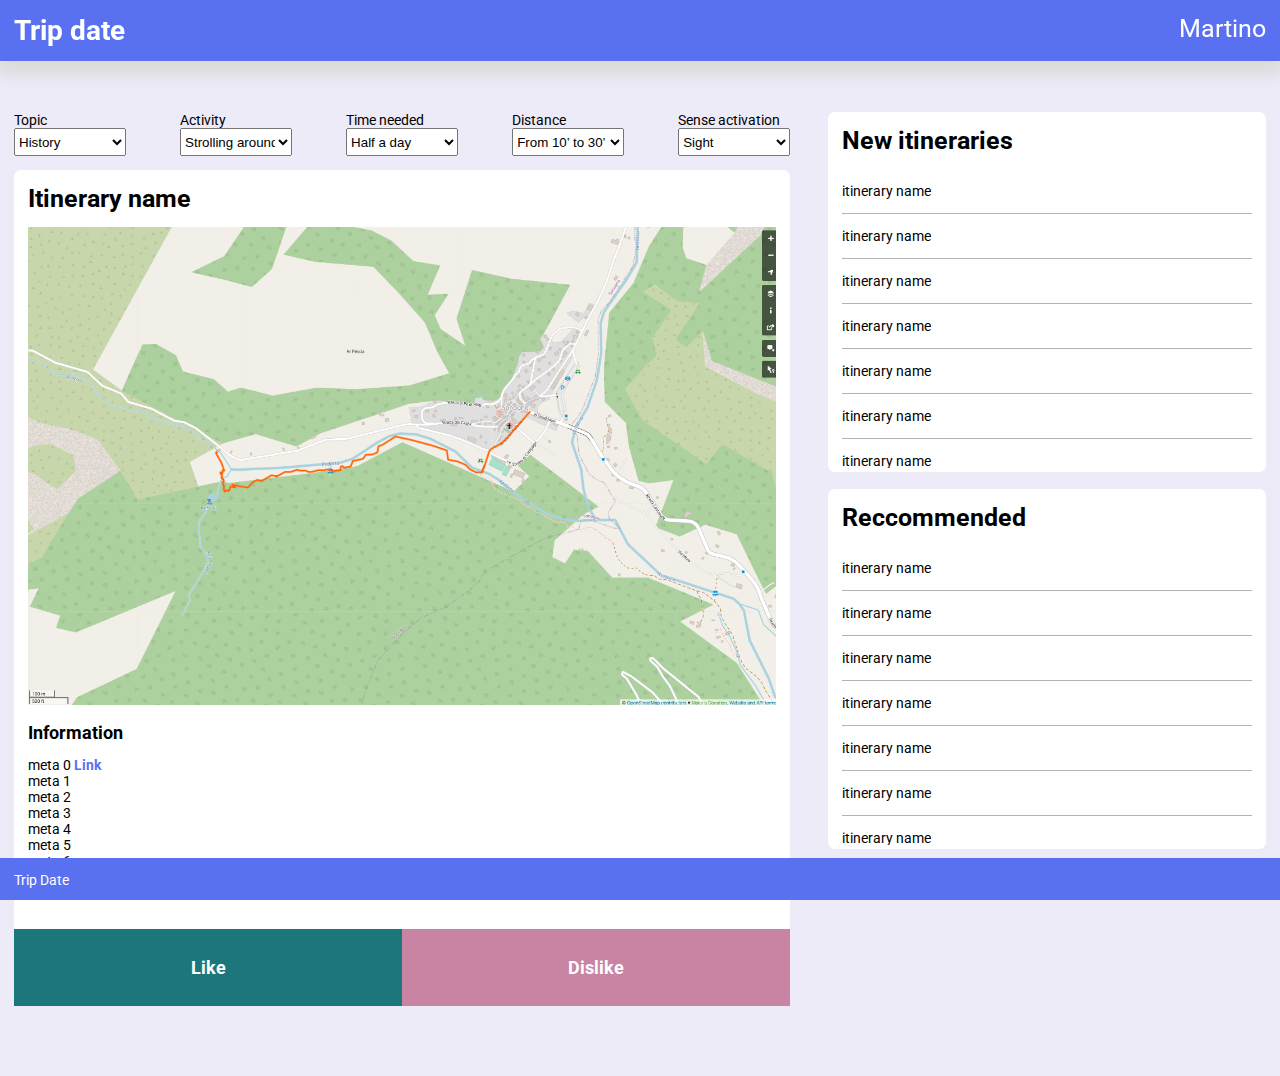
<file: index.html>
<!DOCTYPE html>
<html>
    <head>
        <meta charset="utf-8">
        <title>Trip date</title>
        <meta name="description"                           content="Trip date">
        <meta name="author"                                content="Giovanni Profeta, Valerio Boz, Iolanda Pensa, Marta Pucciarelli, vanessa De Luca, Irene Vanini">
        <meta name="viewport"                              content="width=device-width, initial-scale=1">
        <meta name="mobile-web-app-capable"                content="yes">
        <meta name="apple-mobile-web-app-capable"          content="yes">
        <meta name="theme-color"                           content="black"> <!-- Chrome, Firefox OS and Opera -->
        <meta name="msapplication-navbutton-color"         content="black"> <!-- Windows Phone -->
        <meta name="apple-mobile-web-app-status-bar-style" content="black"> <!-- iOS Safari -->
        <link rel="stylesheet" href="assets/style/style.css">
        <link href="https://fonts.googleapis.com/css2?family=Roboto:wght@300;400;700&display=swap" rel="stylesheet">
        <script src="https://ajax.googleapis.com/ajax/libs/jquery/3.5.1/jquery.min.js"></script>
        <script type="text/javascript" src="assets/script/function.js"></script>
    </head>
    <body>
        <header id="header">
            <h1><a href="">Trip date</a></h1>
            <div>
                <!-- <h2><a href="liked">Liked</a></h2> -->
                <h2><a href="profile">Martino</a></h2>
            </div>
        </header>
        <main>
            <section>
                <div id="filters_box">
                    <div id="">
                        <label for="topic">Topic</label><br/>
                        <select name="filters" id="filters">
                            <option value="history">History</option>
                            <option value="legends">Legends</option>
                            <option value="landscapes">Landscapes</option>
                            <option value="fauna">Fauna</option>
                            <option value="flora">Flora</option>
                        </select>
                    </div>
                    <div id="">
                        <label for="activity">Activity</label><br/>
                        <select name="filters" id="filters">
                            <option value="strolling">Strolling around</option>
                            <option value="hiking">Hiking</option>
                            <option value="trekking">Trekking</option>
                            <option value="running">Running</option>
                            <option value="biking">Biking</option>
                        </select>
                    </div>
                    <div id="">
                        <label for="activity">Time needed</label><br/>
                        <select name="filters" id="filters">
                            <option value="half-a-day">Half a day</option>
                            <option value="one-day">One day</option>
                            <option value="weekend">A weekend</option>
                            <option value="week">A week</option>
                        </select>
                    </div>
                    <div id="">
                        <label for="distance">Distance</label><br/>
                        <select name="filters" id="filters">
                            <option value="10-30">From 10’ to 30’</option>
                            <option value="30-60">From 30’ to 1h</option>
                            <option value="60-180">From 1 h to 3 h</option>
                            <option value=">180">More than 3h</option>
                        </select>
                    </div>
                    <div id="">
                        <label for="sense">Sense activation</label><br/>
                        <select name="filters" id="filters">
                            <option value="sight">Sight</option>
                            <option value="smell">Smell</option>
                            <option value="hearing">Hearing</option>
                            <option value="touch">Touch</option>
                            <option value="taste">Taste</option>
                        </select>
                    </div>
                </div>
                <div id="itinerary">
                    <div class="container">
                        <h2>Itinerary name</h2>
                        <img src="assets/images/itinerario_verzasca.png">
                        <div>
                            <h3>Information</h3>
                            <div>meta 0 <a href="">Link</a></div>
                            <div>meta 1</div>
                            <div>meta 2</div>
                            <div>meta 3</div>
                            <div>meta 4</div>
                            <div>meta 5</div>
                            <div>meta 6</div>
                            <div>meta 7</div>
                            <div>meta 8</div>
                        </div>
                    </div>
                    <div id="buttons">
                        <div id="like" class="container"><h3>Like</h3></div>
                        <div id="dislike" class="container"><h3>Dislike</h3></div>
                    </div>
                </div>
            </section>
            <aside>
                <div id="new">
                    <h2>New itineraries</h2>
                    <ul>
                        <li>itinerary name</li>
                        <li>itinerary name</li>
                        <li>itinerary name</li>
                        <li>itinerary name</li>
                        <li>itinerary name</li>
                        <li>itinerary name</li>
                        <li>itinerary name</li>
                        <li>itinerary name</li>
                        <li>itinerary name</li>
                        <li>itinerary name</li>
                    </ul>
                </div>
                <div id="reccommended">
                    <h2>Reccommended</h2>
                    <ul>
                        <li>itinerary name</li>
                        <li>itinerary name</li>
                        <li>itinerary name</li>
                        <li>itinerary name</li>
                        <li>itinerary name</li>
                        <li>itinerary name</li>
                        <li>itinerary name</li>
                        <li>itinerary name</li>
                        <li>itinerary name</li>
                        <li>itinerary name</li>
                    </ul>
                    </ul>
                </div>
            </aside>
        </main>
        <footer>
            Trip Date
        </footer>
    </body>
</html>
</file>
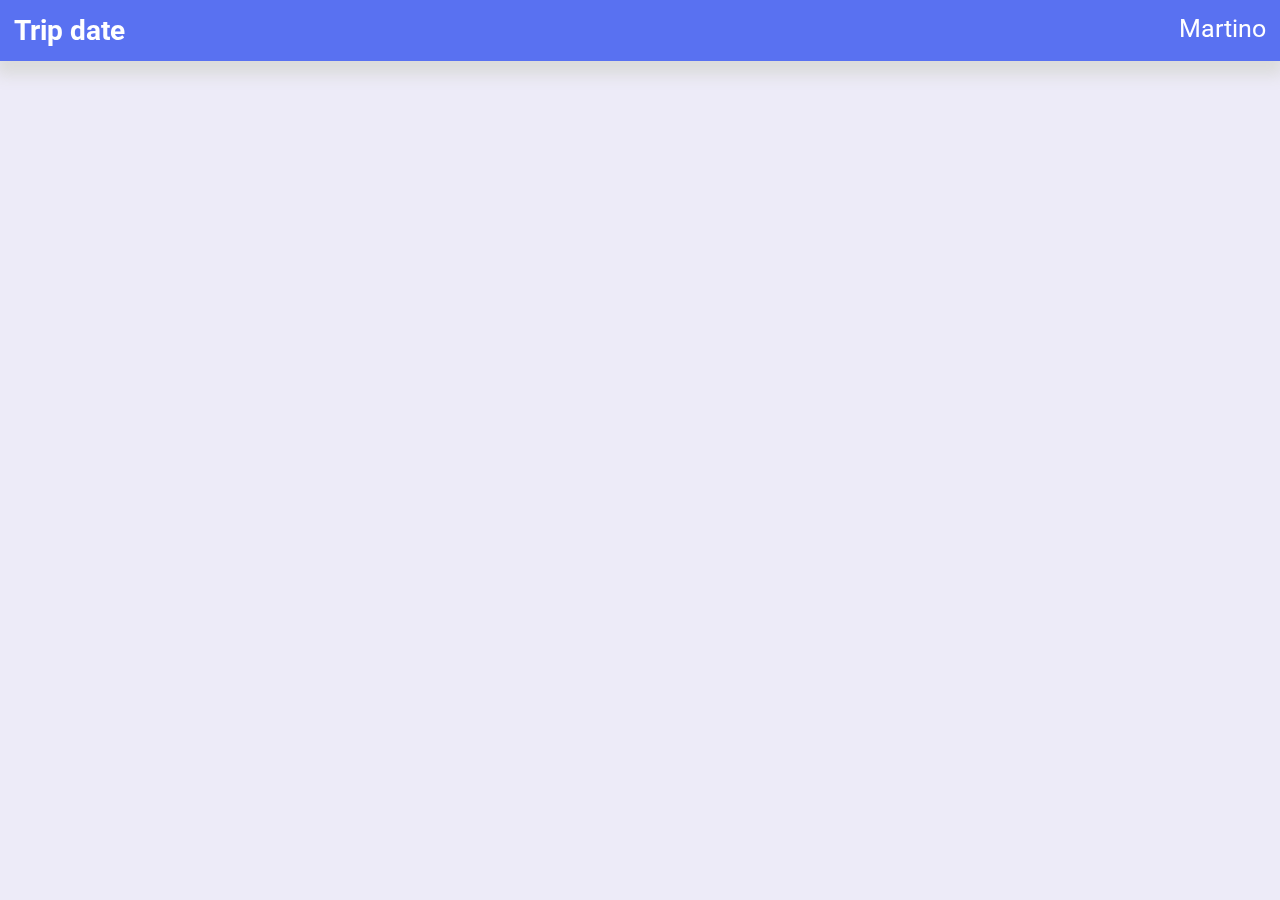
<file: liked/index.html>
<!DOCTYPE html>
<html>
    <head>
        <meta charset="utf-8">
        <title>Trip date</title>
        <meta name="description"                           content="Trip date">
        <meta name="author"                                content="Giovanni Profeta, Valerio Boz, Iolanda Pensa, Marta Pucciarelli, vanessa De Luca, Irene Vanini">
        <meta name="viewport"                              content="width=device-width, initial-scale=1">
        <meta name="mobile-web-app-capable"                content="yes">
        <meta name="apple-mobile-web-app-capable"          content="yes">
        <meta name="theme-color"                           content="black"> <!-- Chrome, Firefox OS and Opera -->
        <meta name="msapplication-navbutton-color"         content="black"> <!-- Windows Phone -->
        <meta name="apple-mobile-web-app-status-bar-style" content="black"> <!-- iOS Safari -->
        <link rel="stylesheet" href="../assets/style/style.css">
        <link href="https://fonts.googleapis.com/css2?family=Roboto:wght@300;400;700&display=swap" rel="stylesheet">
        <script src="https://ajax.googleapis.com/ajax/libs/jquery/3.5.1/jquery.min.js"></script>
        <script type="text/javascript" src="../assets/script/function.js"></script>
    </head>
    <body>
        <header id="header">
            <h1><a href="../">Trip date</a></h1>
            <div>
                <!-- <h2><a href="../liked">Liked</a></h2> -->
                <h2><a href="../profile">Martino</a></h2>
            </div>
        </header>
    </body>
</html>
</file>
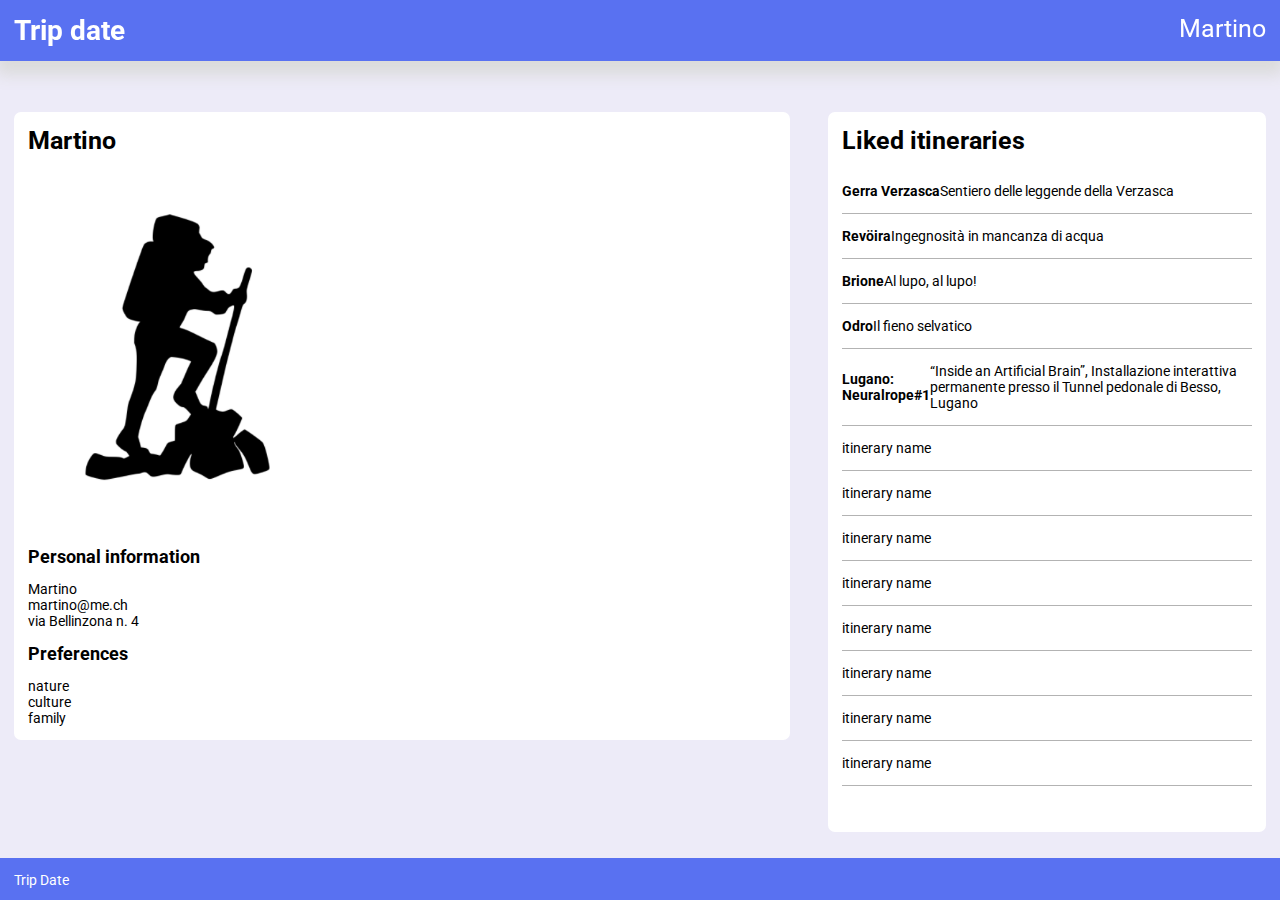
<file: profile/index.html>
<!DOCTYPE html>
<html>
    <head>
        <meta charset="utf-8">
        <title>Trip date</title>
        <meta name="description"                           content="Trip date">
        <meta name="author"                                content="Giovanni Profeta, Valerio Boz, Iolanda Pensa, Marta Pucciarelli, vanessa De Luca, Irene Vanini">
        <meta name="viewport"                              content="width=device-width, initial-scale=1">
        <meta name="mobile-web-app-capable"                content="yes">
        <meta name="apple-mobile-web-app-capable"          content="yes">
        <meta name="theme-color"                           content="black"> <!-- Chrome, Firefox OS and Opera -->
        <meta name="msapplication-navbutton-color"         content="black"> <!-- Windows Phone -->
        <meta name="apple-mobile-web-app-status-bar-style" content="black"> <!-- iOS Safari -->
        <link rel="stylesheet" href="../assets/style/style.css">
        <link href="https://fonts.googleapis.com/css2?family=Roboto:wght@300;400;700&display=swap" rel="stylesheet">
        <script src="https://ajax.googleapis.com/ajax/libs/jquery/3.5.1/jquery.min.js"></script>
        <script type="text/javascript" src="../assets/script/function.js"></script>
    </head>
    <body>
        <header id="header">
            <h1><a href="../">Trip date</a></h1>
            <div>
                <!-- <h2><a href="../liked">Liked</a></h2> -->
                <h2><a href="../profile">Martino</a></h2>
            </div>
        </header>
        <main>
            <section>
                <div id="profile">
                    <div class="container">
                        <h2>Martino</h2>
                        <img src="../assets/images/profile.png" width="418" height="502" style="width: 300px; height: auto;">
                        <div>
                            <h3>Personal information</h3>
                            <div>Martino</div>
                            <div>martino@me.ch</div>
                            <div>via Bellinzona n. 4</div>

                            <h3>Preferences</h3>
                            <div>nature</div>
                            <div>culture</div>
                            <div>family</div>
                        </div>
                    </div>
                </div>
            </section>
            <aside>
                 <div id="liked">
                    <h2>Liked itineraries</h2>
                    <ul>
                        <li><span class="trip">Gerra Verzasca</span><span>Sentiero delle leggende della Verzasca</span></li>
                        <li><span class="trip">Revöira</span><span>Ingegnosità in mancanza di acqua</span></li>
                        <li><span class="trip">Brione</span><span>Al lupo, al lupo!</span></li>
                        <li><span class="trip">Odro</span><span>Il fieno selvatico</span></li>
                        <li><span class="trip">Lugano: Neuralrope#1</span><span>“Inside an Artificial Brain”, Installazione interattiva permanente presso il Tunnel pedonale di Besso, Lugano</span></li>
                        <li>itinerary name</li>
                        <li>itinerary name</li>
                        <li>itinerary name</li>
                        <li>itinerary name</li>
                        <li>itinerary name</li>
                        <li>itinerary name</li>
                        <li>itinerary name</li>
                        <li>itinerary name</li>
                        <li>itinerary name</li>
                        <li>itinerary name</li>
                        <li>itinerary name</li>
                        <li>itinerary name</li>
                        <li>itinerary name</li>
                        <li>itinerary name</li>
                        <li>itinerary name</li>
                        <li>itinerary name</li>
                        <li>itinerary name</li>
                    </ul>
                </div>
            </aside>
        </main>
        <footer>
            Trip Date
        </footer>
    </body>
</html>
</file>
<file: assets/style/style.css>
/* ----------------- */
html {
  box-sizing: border-box; }

*, *:before, *:after {
  box-sizing: inherit; }

body {
  margin: 0;
  padding: 0;
  font-family: "Roboto", sans-serif;
  background-color: #EDEBF8;
  font-size: 14px; }

a, a:visited {
  text-decoration: none;
  color: #5971F1; }

a:hover {
  text-decoration: none; }

ul {
  margin: 0;
  padding: 0;
  list-style: none; }

h1, h2, h3 {
  margin: 0; }

h2 {
  font-size: 25.2px; }

h3 {
  font-size: 18.2px; }

img {
  max-width: 100%; }

section {
  margin: 0;
  padding: 0; }

header {
  position: fixed;
  width: 100%;
  background-color: #5971F1;
  display: flex;
  justify-content: space-between;
  padding: 14px;
  -webkit-box-shadow: 0px 10px 15px 4px #dbdbdb;
  -moz-box-shadow: 0px 10px 15px 4px #dbdbdb;
  box-shadow: 0px 10px 15px 4px #dbdbdb;
  z-index: 999; }
  header h2 {
    display: inline;
    padding-left: 14px;
    font-weight: normal; }
    header h2 a {
      color: #FFF !important; }
  header h1 a {
    color: #FFF !important; }

.container {
  padding: 14px; }

#filters_box {
  display: flex;
  justify-content: space-between;
  position: relative;
  margin-bottom: 14px; }
  #filters_box select {
    height: 28px;
    width: 112px; }

main {
  display: flex;
  justify-content: space-between;
  position: relative;
  top: 112px;
  margin: 0 14px 14px; }
  main a {
    color: #5971F1;
    font-weight: bold; }
  main section {
    width: 62%;
    margin-bottom: 56px; }
    main section #itinerary, main section #profile {
      background-color: #FFF;
      border-radius: 7px; }
    main section h2 {
      margin-bottom: 14px; }
    main section h3 {
      margin: 14px 0; }
    main section #itinerary_info {
      margin-bottom: 14px; }
    main section #buttons {
      width: 100%;
      margin: 14px 0;
      cursor: pointer;
      display: flex;
      justify-content: space-between; }
      main section #buttons div {
        text-align: center;
        width: 50%;
        color: white; }
      main section #buttons #like {
        background-color: #1c777d; }
      main section #buttons #like:hover {
        background-color: #134f53; }
      main section #buttons #dislike {
        background-color: #c984a3; }
      main section #buttons #dislike:hover {
        background-color: #b96188; }
  main aside {
    width: 35%; }
    main aside div {
      margin-bottom: 16.8px;
      height: 40vh;
      border-radius: 7px;
      padding: 14px;
      background-color: #FFF; }
      main aside div h2 {
        padding-bottom: 14px; }
      main aside div ul {
        height: 90%;
        overflow: scroll; }
      main aside div li {
        padding: 14px 0;
        border-bottom: 1px solid #b3b3b3;
        cursor: pointer;
        display: flex;
        align-items: center; }
        main aside div li img {
          width: 28px;
          margin-right: 14px; }
      main aside div li:hover {
        background-color: lighter(#5971F1, 10); }
      main aside div .trip {
        font-weight: bold;
        display: block; }
    main aside #liked {
      height: 80vh;
      background-color: #FFF; }

footer {
  position: fixed;
  width: 100%;
  height: 42px;
  bottom: 0;
  padding: 14px;
  font-size: 14px;
  background-color: #5971F1;
  color: white; }

/*# sourceMappingURL=style.css.map */
</file>
